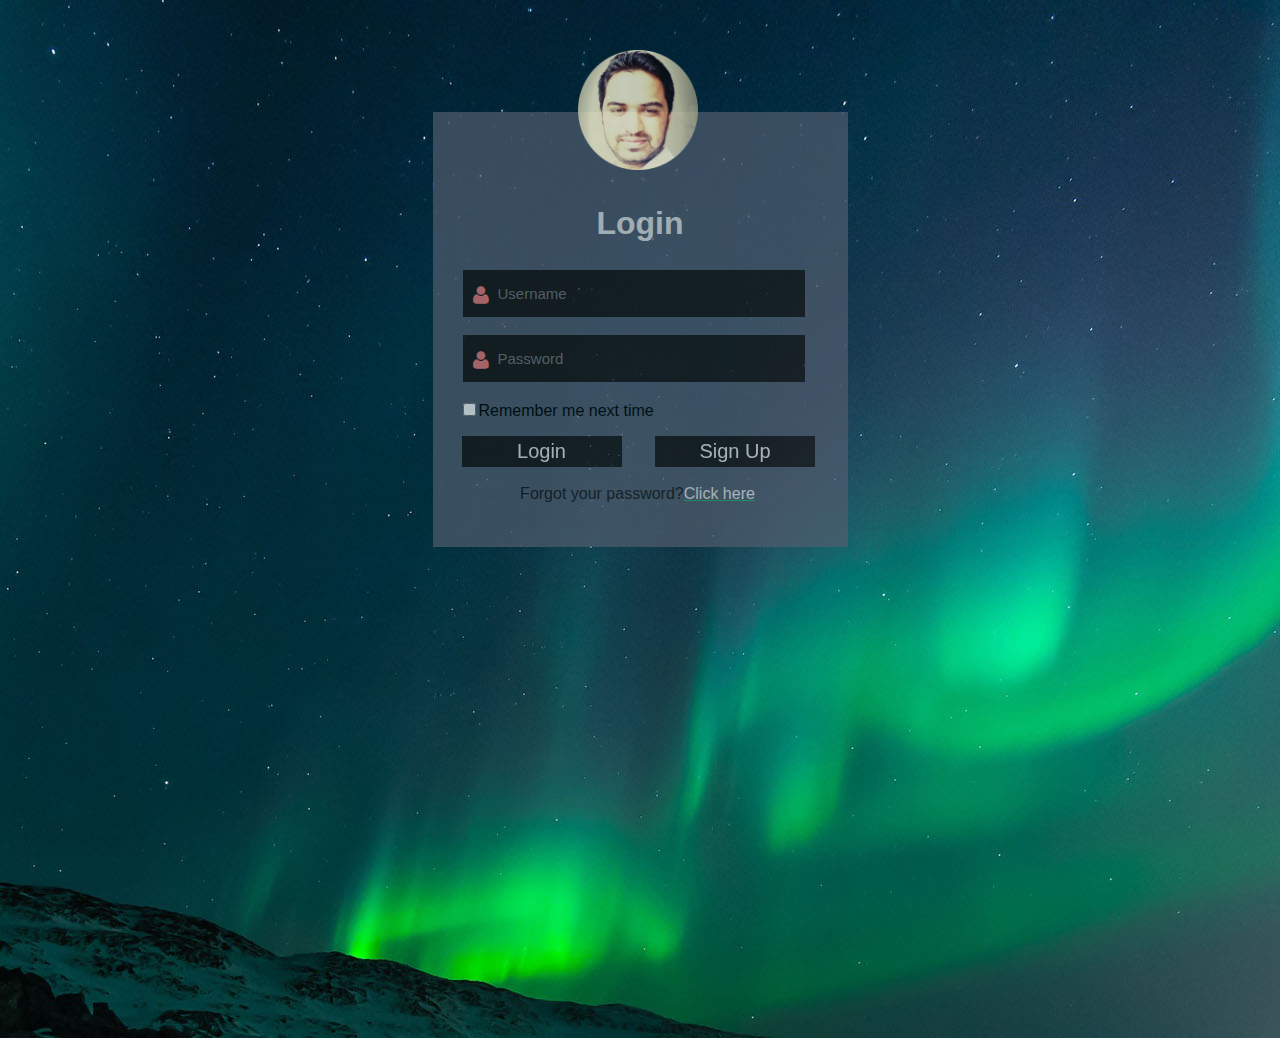
<file: index.html>
<!DOCTYPE html>
<html>
<head>
	<meta charset="utf-8">
	<meta http-equiv="X-UA-Compatible" content="IE=edge">
	<title>Shakhawat is trying to grow up!</title>
	<link rel="stylesheet" type="text/css" href="css/style.css">
	<link rel="stylesheet" type="text/css" href="css/font-awesome-4.6.3/css/font-awesome.css">
	<link rel="stylesheet" type="text/css" href="css/animate.css">
	<link rel="stylesheet" type="text/css"href="Hover-master/hover.css">
	
</head>
<body>
<!-- /.start-video --> 
	<div class=" fix video-container">
		<video poster="images/banner.jpg" autoplay="true" loop>
		<source src="videos/vid.mp4" type="video/mp4">
		Your browser does not support the video tag.
		</video>
	</div>
<!-- /.end-video --> 
<!-- /.start-img --> 
	<div class="fix my-img">
	<img src="images/me.png" alt="my pic">
	</div>
<!-- /.end-img --> 
 	<div class="fix container animated swing">
 <!-- /.start-login-form --> 
		<div class="fix login">
			<h1>Login</h1>
			<div class="fix login-form animated zoomInDown">
			<input type="text" class="text-field" placeholder="Username">
			</div>
			<br>
			<div class="fix login-form animated zoomInDown">
			<input type="password" class="text-field" placeholder="Password">
			</div>
			<br>
			<input type="checkbox" class="fix check-box" name="letter"><span>Remember me next time</span>
			<br>
			<button type="button" class="fix btn animated bounceInLeft hvr-buzz">Login</button>
			<a href="signup.html"><button type="button" class="fix sign-up-btn animated bounceInRight hvr-buzz">Sign Up</button></a>
		</div>
<!-- /.end-login-form --> 
<!-- /.start-footer --> 
		<div class="fix footer">
			<p>Forgot your password?<a href="forgotpassword.html"><span>Click here</span></a></p>
		</div>
<!-- /.end-footer --> 
	</div>
</html>
</body>>
</file>
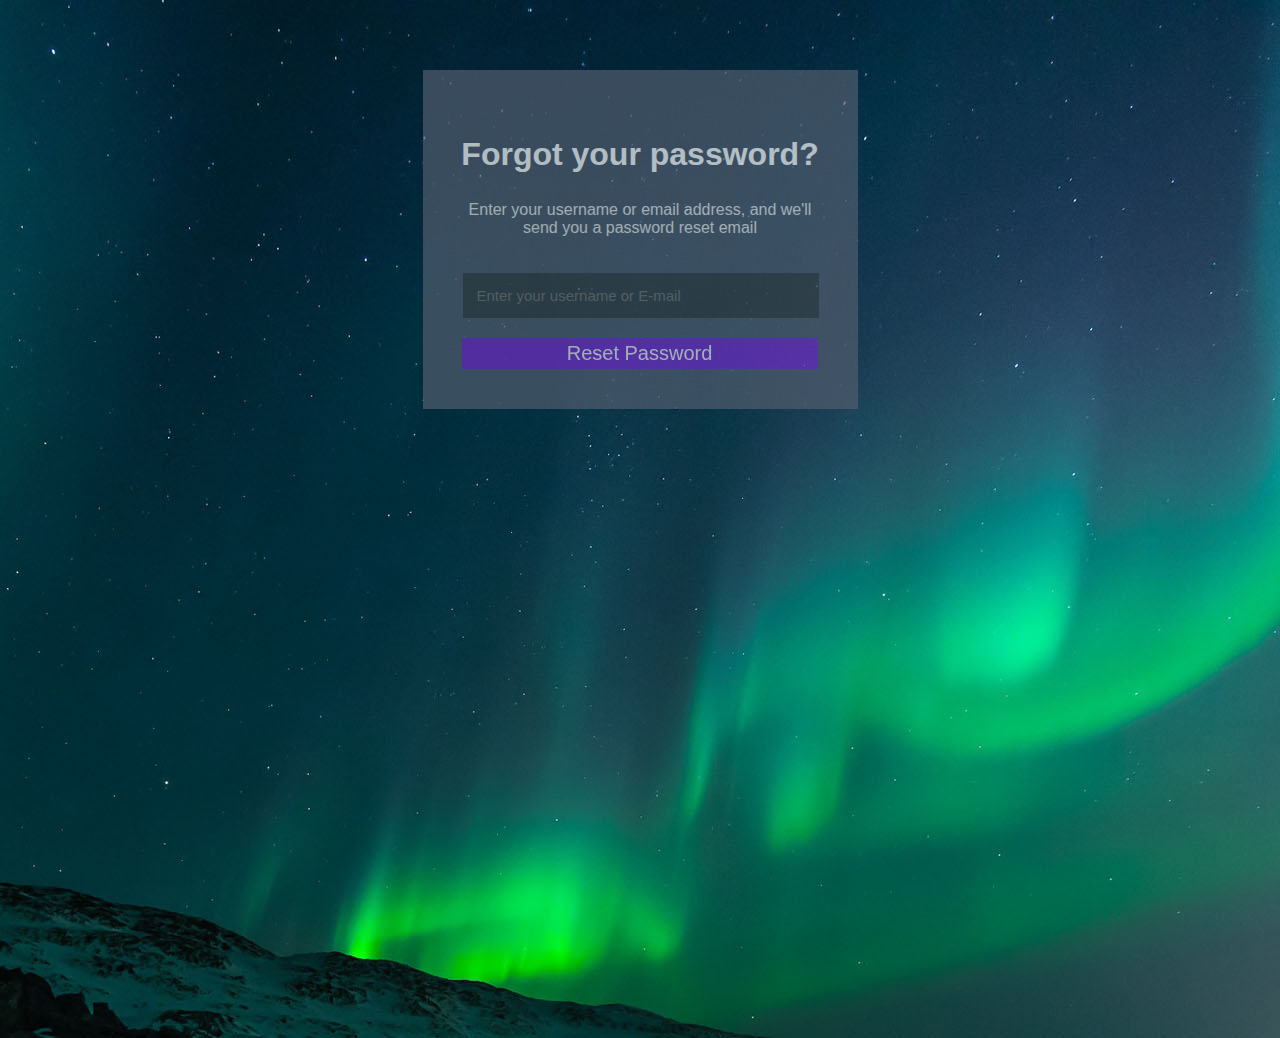
<file: forgotpassword.html>
<!DOCTYPE html>
<html>
<head>
	<meta charset="utf-8">
	<meta http-equiv="X-UA-Compatible" content="IE=edge">
	<title>Shakhawat is trying to grow up!</title>
	<link rel="stylesheet" type="text/css" href="css/forgotpassword.css">
	<link rel="stylesheet" type="text/css" href="css/animate.css">
	<link rel="stylesheet" type="text/css"href="Hover-master/hover.css">
</head>
<body>
<!-- /.start-video --> 
	<div class=" fix video-container">
		<video poster="images/banner.jpg" autoplay="true" loop>
		<source src="videos/vid.mp4" type="video/mp4">
		Your browser does not support the video tag.
		</video>
	</div>
<!-- /.end-video -->

 	<div class="fix container">
<!-- /.start-login-form --> 
		<div class="fix login-form">
			<h1>Forgot your password?</h1>
			<p>Enter your username or email address, and we'll send you a password reset email</p>
			<input type="email" class="text-field animated zoomInDown" placeholder="Enter your username or E-mail">
			<a href="index.html"><button type="button" class="btn hvr-pulse-shrink">Reset Password</button></a>
		</div>
<!-- /.end-login-form --> 
	</div>
</body>
</html>
</file>
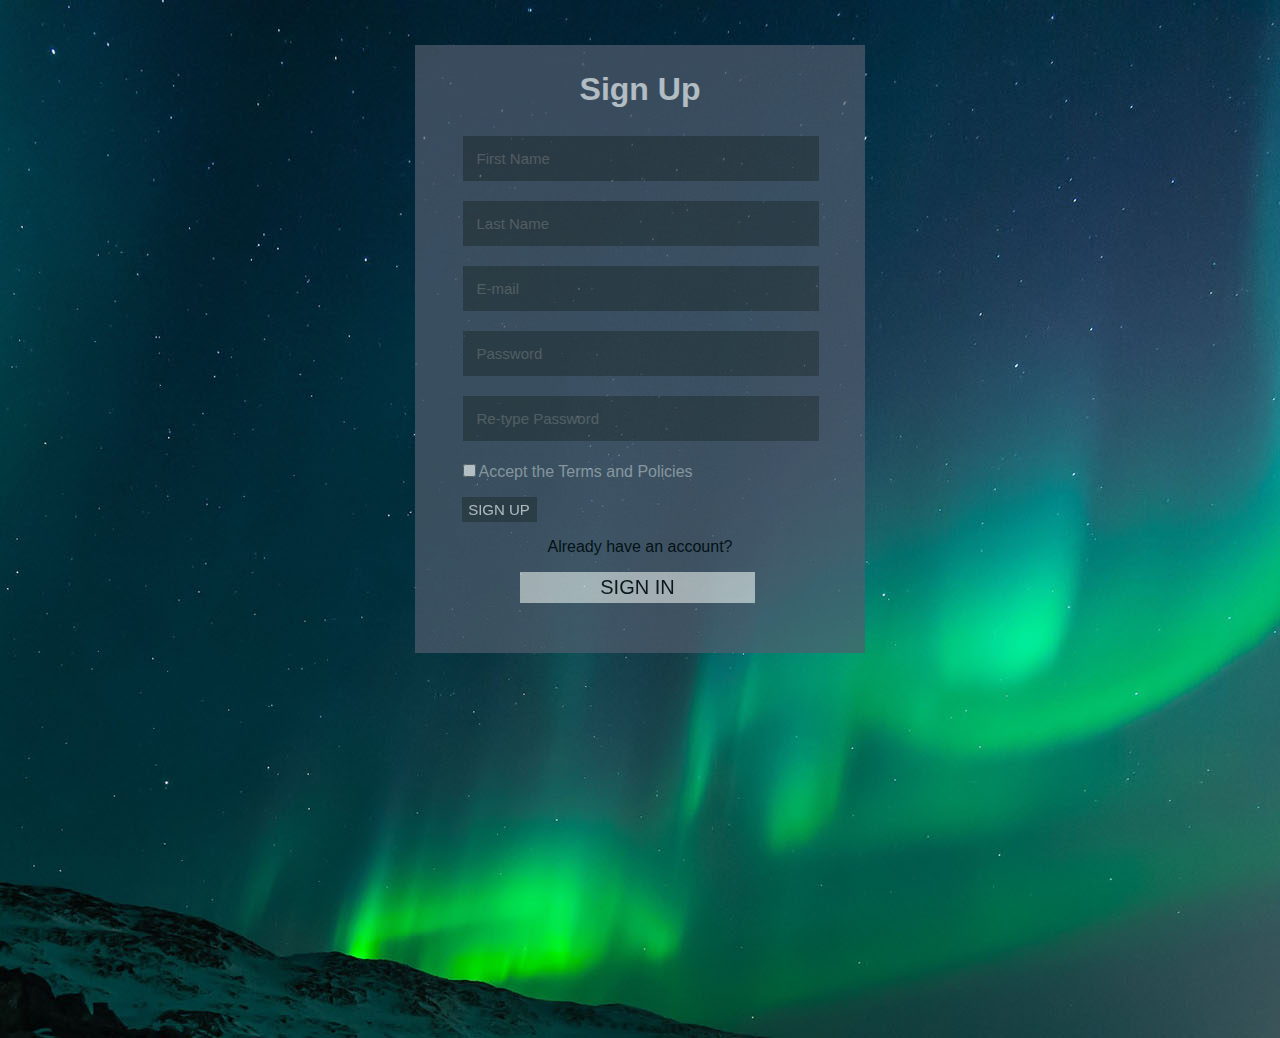
<file: signup.html>
<!DOCTYPE html>
<html>
<head>
	<meta charset="utf-8">
	<meta http-equiv="X-UA-Compatible" content="IE=edge">
	<title>Shakhawat is trying to grow up!</title>
	<link rel="stylesheet" type="text/css" href="css/signup.css">
	<link rel="stylesheet" type="text/css" href="css/animate.css">
	<link rel="stylesheet" type="text/css"href="Hover-master/hover.css">
</head>
<body>
<!-- /.start-video --> 
	<div class=" fix video-container">
		<video poster="images/banner.jpg" autoplay="true" loop>
		<source src="videos/vid.mp4" type="video/mp4">
		Your browser does not support the video tag.
		</video>
	</div>
<!-- /.end-video --> 
 	<div class="fix container">
 <!-- /.start-login-form --> 
		<div class="fix login-form animated wobble">
			<h1>Sign Up</h1>
			<input type="text" class="text-field" placeholder="First Name">
			<input type="text" class="text-field" placeholder="Last Name">
			<input type="email" class="text-field" placeholder="E-mail">
			<input type="password" class="text-field" placeholder="Password">
			<input type="password" class="text-field" placeholder="Re-type Password">
			<br>
			<input type="checkbox" class="check-box" name="letter"><span>Accept the Terms and Policies</span>
			<br>
			<button type="button" class="sign-up-btn hvr-buzz">SIGN UP</button> 
		</div>
<!-- /.end-login-form --> 
<!-- /.start-footer --> 
		<div class="fix footer"> 
			<p>Already have an account?</p>
			<a href="index.html"><button type="button" class="sign-in-btn hvr-shutter-out-horizontal">SIGN IN</button></a>
		</div>
<!-- /.end-footer --> 
	</div>
</body>
</html>
</file>
<file: css/style.css>
body{
	margin: 0;
	padding: 0;
	
}

.fix {
	overflow: hidden;
}

.video-container{
 }

video {
	position: absolute;
	transform: translate(-50%;-50%);
	min-width: 100%;
	min-height: 100%;
	width: auto;
	height: auto;
	z-index: 1;
}

.container{
	position: relative;
	width: 415px;
	margin: 0 auto;
	margin-top: -98px;
	background-color: rgb(82, 94, 111);
	padding-top: 90px;
	font-family: Helvetica;
	opacity: 0.7;
	z-index: 2;
}

.my-img{
	width: 125px;
    height: 210px;
	margin: 0 auto;
}

.my-img img{
	position: relative;
	width: 120px;
	height: 120px;
	opacity: 0.8;
	z-index: 3;
	margin: 0 auto;
	margin-top: 50px;
}

.login {
	width: 415px;
	margin: 0 auto;
	margin-top: -18px;
}

.login h1{
	text-align: center;
	padding-bottom: 10px;
	margin-bottom: 18px;
	color: rgb(230, 230, 230);

}




.text-field
{
	background-color: #1A1717;
    border: 1px none;
    color: rgb(230, 230, 230);
    font-size: 15px;
    height: 45px;
    margin-bottom: 0;
    margin-left: 30px;
    padding-left: 35px;
    width: 305px;
}
.login-form::before{
	content: "\f007";
    font-family: "FontAwesome";
    margin-top: 15px;
    padding-left: 40px;
    position: absolute;
    font-size:20px;
    color:#EA7C7C;
}

.login-form: {
	transition-duration: 2s;
	
}
.check-box {
	margin-left: 30px;
	margin-bottom: 20px;
	color: #FCF9F9;
}
.btn{
	width: 160px;
	margin: 0 auto;
	margin-left: 29px;
	padding: 4px;
	font-size: 20px;
	background-color: #1A1717;
	border: 1px;
	color: rgb(230, 230, 230);
	transition-duration: 2s;
}
.btn:active{
  	background: rgb(39, 174, 96);
}

.btn:hover{
	cursor:pointer;
	
}


.sign-up-btn {
	width: 160px;
	margin: 0 auto;
	margin-left: 29px;
	padding: 4px;
	font-size: 20px;
	background-color: #1A1717;
	border: 1px;
	color: rgb(230, 230, 230);
	transition-duration: 2s;
}

.sign-up-btn:active{
  	background: rgb(39, 174, 96);
}

.sign-up-btn:hover{
	cursor:pointer;
}

.footer p {
	margin-left: -5px;
	text-align: center;
	padding-bottom: 28px;
	margin-top: 18px;
	color: #1A1717;
}

.footer a {
	color: rgb(39, 174, 96);
	
}
.footer span {
	color: rgb(230, 230, 230);
}
</file>
<file: css/forgotpassword.css>
body{
	margin: 0;
	padding: 0;
}

.fix {
	overflow: hidden;
}

.video-container{
 }

video {
	position: absolute;
	transform: translate(-50%;-50%);
	min-width: 100%;
	min-height: 100%;
	width: auto;
	height: auto;
	z-index: 1;
}

.my-img{
	width: 125px;
	margin: 0 auto;
}

.my-img img{
	position: relative;
	margin: 0 auto;
	margin-top: 90px;
	width: 120px;
	height: 120px;
	opacity: 0.8;
	z-index: 3;
}

.container{
	position: relative;
	width: 435px;
	margin: 0 auto;
	margin-top: 70px;
	background-color: rgb(82, 94, 111);
	padding-top: 90px;
	font-family: Helvetica;
	padding-bottom: 40px;
	opacity: 0.7;
	z-index: 2;
}

.login-form{
	width: 415px;
	margin: 0 auto;
	margin-top: -45px;
}

.login-form h1{
	text-align: center;
	padding-bottom: 10px;
	margin-bottom: 18px;
	color:rgb(255, 255, 255);

}

.login-form p {
	text-align: center;
	color: rgb(230, 230, 230);
	margin-left: 30px;
	margin-right: 30px;
	padding-bottom: 20px;
}

.text-field{
	width: 328px;
	margin-left: 30px;
	padding: 14px;
	margin-bottom: 20px;
	background-color: rgb(61, 68, 73);
	border: 1px;
	color: rgb(230, 230, 230);
	font-size: 15px;
	transition-duration:2s;
	}

.btn{
	width: 356px;
	margin: 0 auto;
	margin-left: 29px;
	padding: 4px;
	font-size: 20px;
	background-color: rgb(116, 46, 204);
	border: 1px;
	color: rgb(230, 230, 230);
}

.btn:active{
  	background: rgb(39, 174, 96);
}

.btn:hover{
	cursor:pointer;
}
</file>
<file: css/signup.css>
body{
	margin: 0;
	padding: 0;
}

.fix {
	overflow: hidden;
}

.video-container{
 }

video {
	position: absolute;
	transform: translate(-50%;-50%);
	min-width: 100%;
	min-height: 100%;
	width: auto;
	height: auto;
	z-index: 1;
}

.container{
	position: relative;
	width: 450px;
	margin: 0 auto;
	margin-top: 45px;
	background-color: rgb(82, 94, 111);
	padding-top: 90px;
	font-family: Helvetica;
	opacity: 0.7;
	z-index: 2;
}

.login-form{
	width: 415px;
	margin: 0 auto;
	margin-top: -85px;
}

.login-form h1{
	text-align: center;
	padding-bottom: 10px;
	margin-bottom: 18px;
	color: rgb(255, 255, 255);

}

.text-field{
	width: 328px;
	margin-left: 30px;
	padding: 14px;
	margin-bottom: 20px;
	background-color: rgb(61, 68, 73);
	border: 1px;
	color:rgb(255, 255, 255);
	font-size: 15px;
}

.check-box {
	margin-left: 30px;
	margin-bottom: 20px;
	color: rgb(61, 68, 73);
}

.login-form span {
	color: rgb(187, 192, 196);
}

.sign-up-btn {
	width: 75px;
	margin: 0 auto;
	margin-left: 29px;
	padding: 4px;
	font-size: 15px;
	background-color: rgb(61, 68, 73);
	border: 1px;
	color: rgb(245, 245, 245);
}

.sign-up-btn:active{
    background: rgb(39, 174, 96);
}

.sign-up-btn:hover{
	cursor:pointer;
}

.footer {
	width: 450px;
	margin-bottom: 0px;
	padding-bottom: 50px;
}

.footer {
}

.footer p {
	text-align: center;
}

.sign-in-btn {
	width: 235px;
	margin: 0 auto;
	margin-left: 105px;
	padding: 4px;
	font-size: 20px;
	background-color: rgb(116, 46, 204);
	border: 1px;
	color: #090909;
}

.sign-in-btn:active{
    background: rgb(39, 174, 96);
}

.sign-in-btn:hover{
	cursor:pointer;
}
</file>
